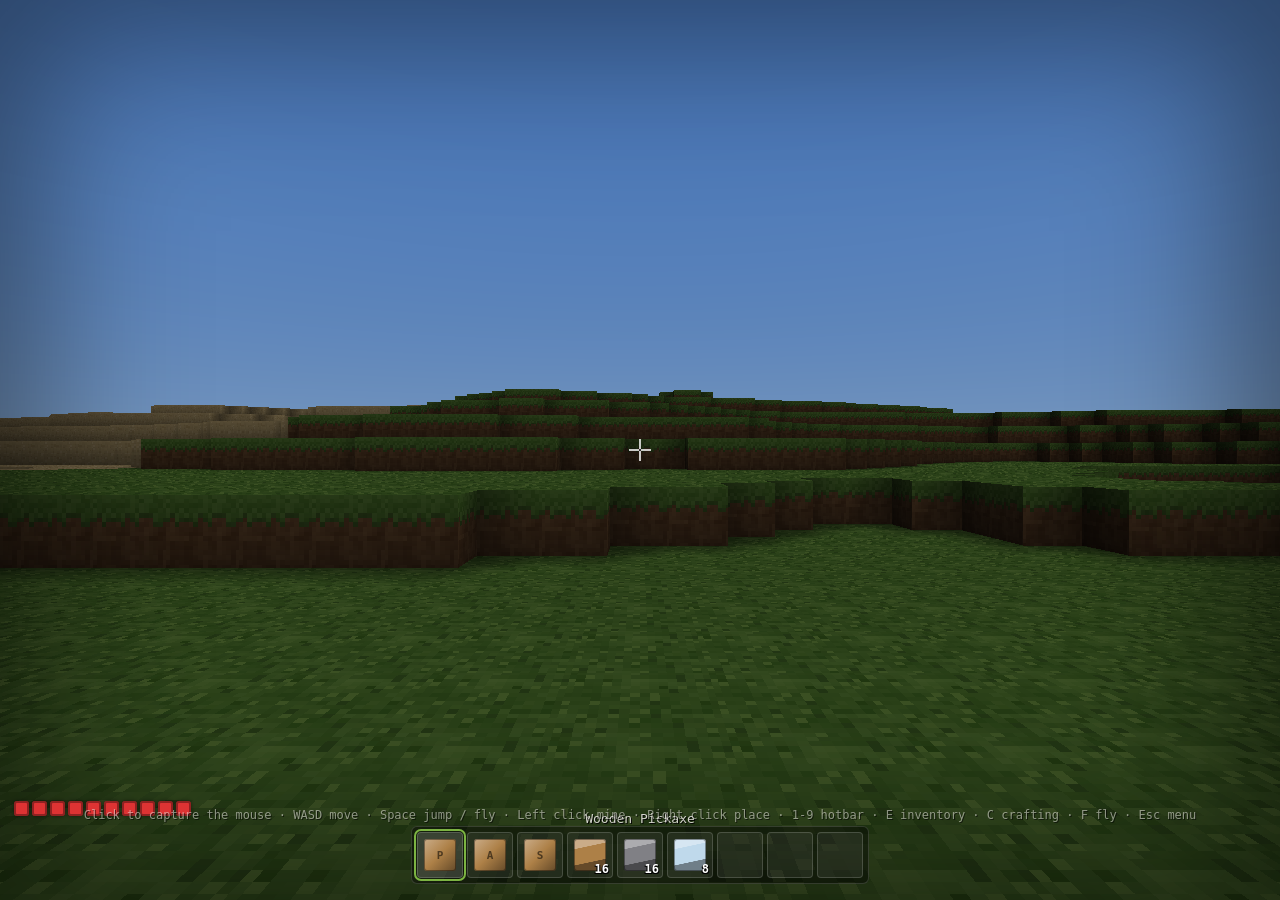
<file: index.html>
<!DOCTYPE html>
<html lang="en">
<head>
<meta charset="utf-8">
<meta name="viewport" content="width=device-width, initial-scale=1">
<title>Voxelcraft &mdash; browser block game</title>
<link rel="stylesheet" href="styles.css">
</head>
<body>
<canvas id="game"></canvas>

<div id="hud" class="hidden">
  <div id="crosshair"></div>
  <div id="vignette"></div>
  <div id="water-overlay"></div>
  <div id="health"></div>
  <div id="air"></div>
  <div id="hotbar"></div>
  <div id="held-label"></div>
  <div id="debug"></div>
  <div id="toast"></div>
  <div id="hint">Click to capture the mouse &middot; WASD move &middot; Space jump / fly &middot; Left click mine &middot; Right click place &middot; 1-9 hotbar &middot; E inventory &middot; C crafting &middot; F fly &middot; Esc menu</div>
</div>

<div id="loading"><div class="bar"><i id="loading-fill"></i></div><p id="loading-text">Generating world&hellip;</p></div>

<div id="menu" class="panel hidden">
  <h1>Voxelcraft</h1>
  <p class="sub">Mine it. Build it. Watch the sand fall.</p>
  <div class="row">
    <button id="btn-play">Resume</button>
    <button id="btn-new">New World</button>
  </div>
  <div class="row">
    <button id="btn-save">Save</button>
    <button id="btn-load">Load</button>
    <button id="btn-export">Export .json</button>
    <button id="btn-import">Import .json</button>
  </div>
  <div class="row fields">
    <label>Mode
      <select id="mode">
        <option value="survival">Survival</option>
        <option value="creative">Creative</option>
      </select>
    </label>
    <label>Seed <input id="seed" type="text" spellcheck="false" placeholder="random"></label>
  </div>
  <div class="row fields">
    <label>Render distance
      <select id="render-dist">
        <option value="3">Near</option>
        <option value="4" selected>Medium</option>
        <option value="6">Far</option>
        <option value="8">Ultra</option>
      </select>
    </label>
    <label>Mouse sensitivity <input id="sens" type="range" min="20" max="200" value="100"></label>
  </div>
  <p id="menu-note"></p>
  <p class="keys">WASD move &middot; Space jump &middot; Shift sprint &middot; Ctrl sneak &middot; F toggle fly &middot; Q drop held stack &middot; 1-9 / wheel hotbar &middot; E inventory &middot; C crafting &middot; F3 debug &middot; F5 save &middot; F9 load &middot; Esc menu</p>
  <input type="file" id="import-file" accept="application/json" class="hidden">
</div>

<div id="inventory" class="panel hidden">
  <h2>Inventory</h2>
  <div id="inv-main" class="grid"></div>
  <div class="sep"></div>
  <div id="inv-hotbar" class="grid"></div>
  <div class="row"><button id="btn-close-inv">Close (E)</button></div>
</div>

<div id="palette" class="panel hidden">
  <h2>Creative Palette</h2>
  <div id="palette-grid" class="grid"></div>
  <div class="row"><button id="btn-close-palette">Close (E)</button></div>
</div>

<div id="crafting" class="panel hidden">
  <h2>Crafting</h2>
  <p class="sub">Recipes use what you are carrying. Click one to craft.</p>
  <div id="craft-list"></div>
  <div class="row"><button id="btn-close-craft">Close (C)</button></div>
</div>

<script src="src/core/constants.js"></script>
<script src="src/core/math.js"></script>
<script src="src/core/blocks.js"></script>
<script src="src/world/world.js"></script>
<script src="src/world/generator.js"></script>
<script src="src/world/simulation.js"></script>
<script src="src/render/textures.js"></script>
<script src="src/render/mesher.js"></script>
<script src="src/render/renderer.js"></script>
<script src="src/game/input.js"></script>
<script src="src/game/particles.js"></script>
<script src="src/game/inventory.js"></script>
<script src="src/game/player.js"></script>
<script src="src/game/ui.js"></script>
<script src="src/game/save.js"></script>
<script src="src/game/game.js"></script>
</body>
</html>
</file>
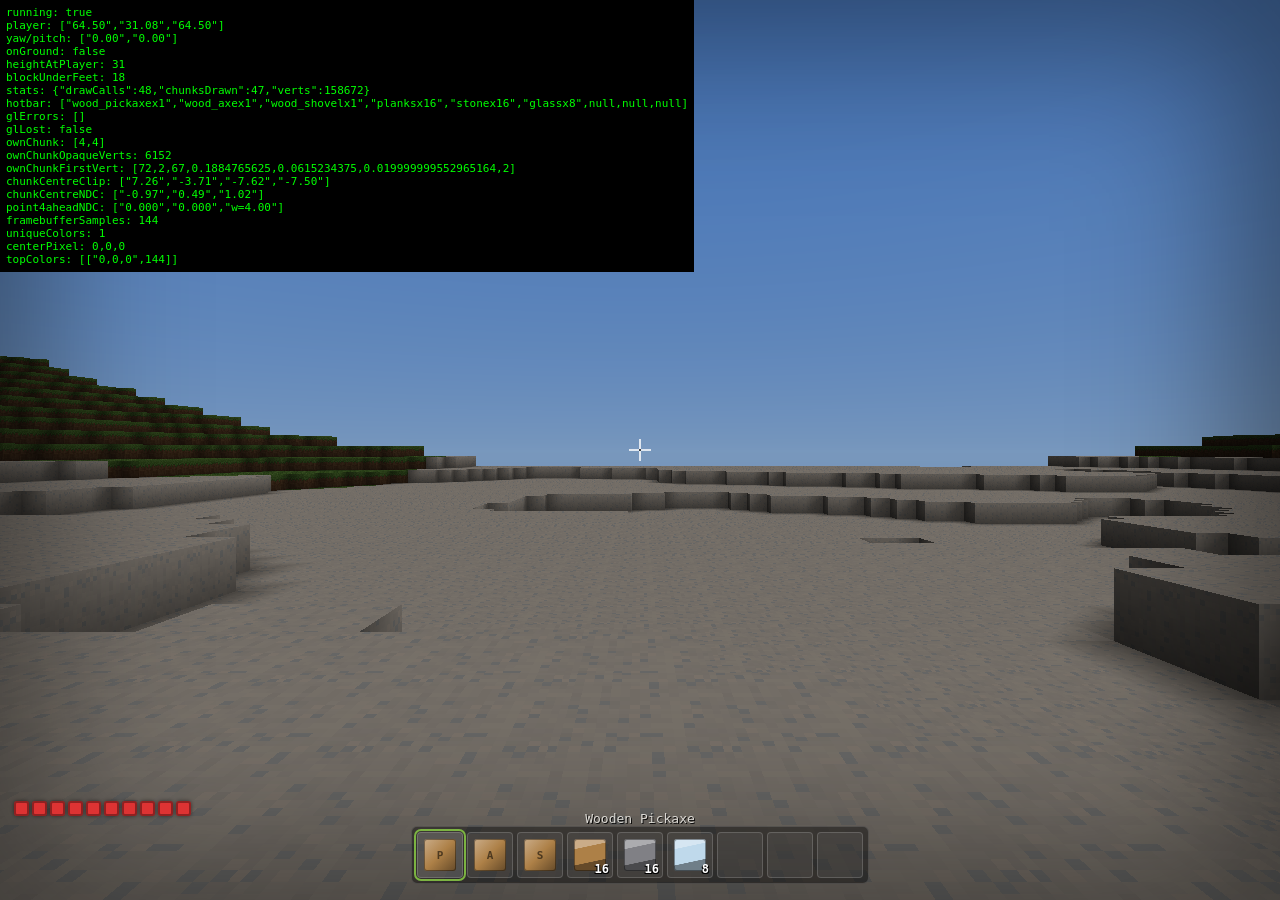
<file: tools/diag.html>
<!DOCTYPE html>
<html><head><meta charset="utf-8"><title>diag</title><link rel="stylesheet" href="../styles.css"></head>
<body>
<canvas id="game"></canvas>
<div id="hud" class="hidden"><div id="crosshair"></div><div id="vignette"></div><div id="water-overlay"></div>
<div id="health"></div><div id="air"></div><div id="hotbar"></div><div id="held-label"></div><div id="debug"></div>
<div id="toast"></div><div id="hint"></div></div>
<div id="loading"><div class="bar"><i id="loading-fill"></i></div><p id="loading-text"></p></div>
<div id="menu" class="panel hidden"><h1>Voxelcraft</h1><div class="row"><button id="btn-play">Resume</button><button id="btn-new">New World</button></div>
<div class="row"><button id="btn-save">Save</button><button id="btn-load">Load</button><button id="btn-export">Export .json</button><button id="btn-import">Import .json</button></div>
<div class="row fields"><label>Mode<select id="mode"><option value="survival">Survival</option><option value="creative">Creative</option></select></label>
<label>Seed <input id="seed" type="text" spellcheck="false" placeholder="random"></label></div>
<div class="row fields"><label>Render distance<select id="render-dist"><option value="3">Near</option><option value="4" selected>Medium</option><option value="6">Far</option><option value="8">Ultra</option></select></label>
<label>Mouse sensitivity <input id="sens" type="range" min="20" max="200" value="100"></label></div>
<p id="menu-note"></p><input type="file" id="import-file" accept="application/json" class="hidden"></div>
<div id="inventory" class="panel hidden"><h2>Inventory</h2><div id="inv-main" class="grid"></div><div class="sep"></div><div id="inv-hotbar" class="grid"></div><div class="row"><button id="btn-close-inv">Close (E)</button></div></div>
<div id="palette" class="panel hidden"><h2>Creative Palette</h2><div id="palette-grid" class="grid"></div><div class="row"><button id="btn-close-palette">Close (E)</button></div></div>
<div id="crafting" class="panel hidden"><h2>Crafting</h2><p class="sub"></p><div id="craft-list"></div><div class="row"><button id="btn-close-craft">Close (C)</button></div></div>
<pre id="out" style="position:fixed;left:0;top:0;z-index:99;font-size:11px;background:#000;color:#0f0;margin:0;padding:6px;max-height:100vh;max-width:100vw"></pre>
<script src="../src/core/constants.js"></script>
<script src="../src/core/math.js"></script>
<script src="../src/core/blocks.js"></script>
<script src="../src/world/world.js"></script>
<script src="../src/world/generator.js"></script>
<script src="../src/world/simulation.js"></script>
<script src="../src/render/textures.js"></script>
<script src="../src/render/mesher.js"></script>
<script src="../src/render/renderer.js"></script>
<script src="../src/game/input.js"></script>
<script src="../src/game/particles.js"></script>
<script src="../src/game/inventory.js"></script>
<script src="../src/game/player.js"></script>
<script src="../src/game/ui.js"></script>
<script src="../src/game/save.js"></script>
<script src="../src/game/game.js"></script>
<script>
(function () {
  var out = document.getElementById('out');
  var log = [];
  function say(k, v) { log.push(k + ': ' + (typeof v === 'object' ? JSON.stringify(v) : v)); }
  var tries = 0;
  var iv = setInterval(function () {
    tries++;
    var g = window.MC && window.MC.game;
    if (!g || !g.running) {
      if (tries > 400) { say('FAIL', 'game never reached running state'); out.textContent = log.join('\n'); document.title = 'DIAG_DONE'; clearInterval(iv); }
      return;
    }
    clearInterval(iv);
    try {
      var r = g.renderer, gl = r.gl, p = g.player, w = g.world;
      say('running', true);
      say('player', [p.position[0].toFixed(2), p.position[1].toFixed(2), p.position[2].toFixed(2)]);
      say('yaw/pitch', [p.yaw.toFixed(2), p.pitch.toFixed(2)]);
      say('onGround', p.onGround);
      say('heightAtPlayer', w.heightAt(Math.floor(p.position[0]), Math.floor(p.position[2])));
      say('blockUnderFeet', w.getBlock(Math.floor(p.position[0]), Math.floor(p.position[1]) - 1, Math.floor(p.position[2])));
      say('stats', r.stats);
      say('hotbar', g.inventory.hotbar.map(function (s) { return s ? s.name + 'x' + s.count : null; }));
      /* GL error codes */
      var errs = [], guard = 0;
      while (guard++ < 20) { var e = gl.getError(); if (e === 0) break; errs.push(e); }
      say('glErrors', errs);
      say('glLost', gl.isContextLost());
      /* mesh of the player's own chunk */
      var cx = Math.floor(p.position[0] / 16), cz = Math.floor(p.position[2] / 16);
      var m = MC.Mesher.build(w, cx, cz);
      say('ownChunk', [cx, cz]);
      say('ownChunkOpaqueVerts', m.opaque.vertices.length / 7);
      say('ownChunkFirstVert', Array.prototype.slice.call(m.opaque.vertices, 0, 7));
      /* clip-space test: where does the chunk centre land on screen? */
      var proj = MC.M4.perspective(new Float32Array(16), (p.targetFov || MC.C.FOV) * Math.PI / 180, gl.drawingBufferWidth / gl.drawingBufferHeight, MC.C.NEAR, MC.C.FAR);
      var view = MC.M4.view(new Float32Array(16), p.position[0], p.position[1] + MC.C.EYE_HEIGHT, p.position[2], p.yaw, p.pitch);
      var vp = new Float32Array(16); MC.M4.multiply(vp, proj, view);
      var wx = cx * 16 + 8, wy = 30, wz = cz * 16 + 8;
      var ox = vp[0] * wx + vp[4] * wy + vp[8] * wz + vp[12];
      var oy = vp[1] * wx + vp[5] * wy + vp[9] * wz + vp[13];
      var oz = vp[2] * wx + vp[6] * wy + vp[10] * wz + vp[14];
      var ow = vp[3] * wx + vp[7] * wy + vp[11] * wz + vp[15];
      say('chunkCentreClip', [ox.toFixed(2), oy.toFixed(2), oz.toFixed(2), ow.toFixed(2)]);
      say('chunkCentreNDC', ow ? [(ox / ow).toFixed(2), (oy / ow).toFixed(2), (oz / ow).toFixed(2)] : null);
      /* a point 4 blocks in front of the eyes should be near screen centre */
      var look = p.getLook(), eye = p.getEye();
      var fx = eye[0] + look[0] * 4, fy = eye[1] + look[1] * 4, fz = eye[2] + look[2] * 4;
      var qx = vp[0] * fx + vp[4] * fy + vp[8] * fz + vp[12];
      var qy = vp[1] * fx + vp[5] * fy + vp[9] * fz + vp[13];
      var qw = vp[3] * fx + vp[7] * fy + vp[11] * fz + vp[15];
      say('point4aheadNDC', qw ? [(qx / qw).toFixed(3), (qy / qw).toFixed(3), 'w=' + qw.toFixed(2)] : null);
      /* read the framebuffer back */
      var px = new Uint8Array(4);
      var colors = {}, samples = 0, mid = null;
      var W = gl.drawingBufferWidth, H = gl.drawingBufferHeight;
      for (var iy = 0; iy < 12; iy++) {
        for (var ix = 0; ix < 12; ix++) {
          var sx = Math.floor((ix + 0.5) * W / 12), sy = Math.floor((iy + 0.5) * H / 12);
          gl.readPixels(sx, sy, 1, 1, gl.RGBA, gl.UNSIGNED_BYTE, px);
          var key = px[0] + ',' + px[1] + ',' + px[2];
          colors[key] = (colors[key] || 0) + 1;
          if (ix === 6 && iy === 6) mid = key;
          samples++;
        }
      }
      say('framebufferSamples', samples);
      say('uniqueColors', Object.keys(colors).length);
      say('centerPixel', mid);
      say('topColors', Object.entries(colors).sort(function (a, b) { return b[1] - a[1]; }).slice(0, 6));
    } catch (err) {
      say('DIAG_ERROR', err.message);
      say('stack', (err.stack || '').split('\n').slice(1, 5).join(' | '));
    }
    out.textContent = log.join('\n');
    document.title = 'DIAG_DONE';
  }, 30);
})();
</script>
</body></html>
</file>
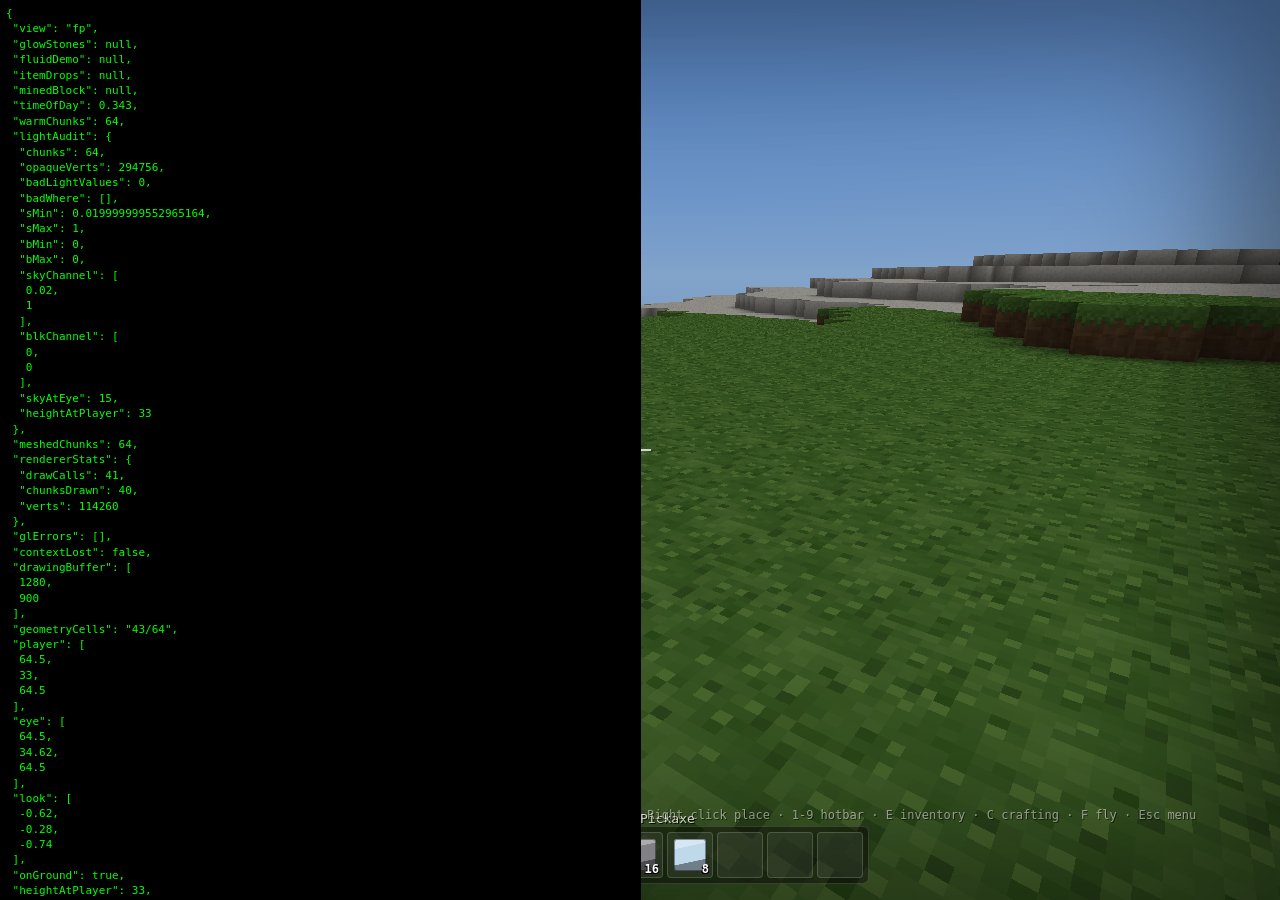
<file: tools/shot.html>
<!DOCTYPE html>
<html lang="en">
<head>
<meta charset="utf-8">
<meta name="viewport" content="width=device-width, initial-scale=1">
<title>Voxelcraft &mdash; browser block game</title>
<link rel="stylesheet" href="../styles.css">
</head>
<body>
<canvas id="game"></canvas>

<div id="hud" class="hidden">
  <div id="crosshair"></div>
  <div id="vignette"></div>
  <div id="water-overlay"></div>
  <div id="health"></div>
  <div id="air"></div>
  <div id="hotbar"></div>
  <div id="held-label"></div>
  <div id="debug"></div>
  <div id="toast"></div>
  <div id="hint">Click to capture the mouse &middot; WASD move &middot; Space jump / fly &middot; Left click mine &middot; Right click place &middot; 1-9 hotbar &middot; E inventory &middot; C crafting &middot; F fly &middot; Esc menu</div>
</div>

<div id="loading"><div class="bar"><i id="loading-fill"></i></div><p id="loading-text">Generating world&hellip;</p></div>

<div id="menu" class="panel hidden">
  <h1>Voxelcraft</h1>
  <p class="sub">Mine it. Build it. Watch the sand fall.</p>
  <div class="row">
    <button id="btn-play">Resume</button>
    <button id="btn-new">New World</button>
  </div>
  <div class="row">
    <button id="btn-save">Save</button>
    <button id="btn-load">Load</button>
    <button id="btn-export">Export .json</button>
    <button id="btn-import">Import .json</button>
  </div>
  <div class="row fields">
    <label>Mode
      <select id="mode">
        <option value="survival">Survival</option>
        <option value="creative">Creative</option>
      </select>
    </label>
    <label>Seed <input id="seed" type="text" spellcheck="false" placeholder="random"></label>
  </div>
  <div class="row fields">
    <label>Render distance
      <select id="render-dist">
        <option value="3">Near</option>
        <option value="4" selected>Medium</option>
        <option value="6">Far</option>
        <option value="8">Ultra</option>
      </select>
    </label>
    <label>Mouse sensitivity <input id="sens" type="range" min="20" max="200" value="100"></label>
  </div>
  <p id="menu-note"></p>
  <p class="keys">WASD move &middot; Space jump &middot; Shift sprint &middot; Ctrl sneak &middot; F toggle fly &middot; Q drop held stack &middot; 1-9 / wheel hotbar &middot; E inventory &middot; C crafting &middot; F3 debug &middot; F5 save &middot; F9 load &middot; Esc menu</p>
  <input type="file" id="import-file" accept="application/json" class="hidden">
</div>

<div id="inventory" class="panel hidden">
  <h2>Inventory</h2>
  <div id="inv-main" class="grid"></div>
  <div class="sep"></div>
  <div id="inv-hotbar" class="grid"></div>
  <div class="row"><button id="btn-close-inv">Close (E)</button></div>
</div>

<div id="palette" class="panel hidden">
  <h2>Creative Palette</h2>
  <div id="palette-grid" class="grid"></div>
  <div class="row"><button id="btn-close-palette">Close (E)</button></div>
</div>

<div id="crafting" class="panel hidden">
  <h2>Crafting</h2>
  <p class="sub">Recipes use what you are carrying. Click one to craft.</p>
  <div id="craft-list"></div>
  <div class="row"><button id="btn-close-craft">Close (C)</button></div>
</div>

<script src="../src/core/constants.js"></script>
<script src="../src/core/math.js"></script>
<script src="../src/core/blocks.js"></script>
<script src="../src/world/world.js"></script>
<script src="../src/world/generator.js"></script>
<script src="../src/world/simulation.js"></script>
<script src="../src/render/textures.js"></script>
<script src="../src/render/mesher.js"></script>
<script src="../src/render/renderer.js"></script>
<script src="../src/game/input.js"></script>
<script src="../src/game/particles.js"></script>
<script src="../src/game/inventory.js"></script>
<script src="../src/game/player.js"></script>
<script src="../src/game/ui.js"></script>
<script src="../src/game/save.js"></script>
<script src="../src/game/game.js"></script>
<pre id="out" style="position:fixed;left:0;top:0;z-index:999;margin:0;padding:6px;background:#000;color:#0f0;font:11px/1.4 monospace;max-height:100vh;max-width:100vw"></pre>
<script>
/* Screenshot harness (inlined into tools/shot.html by tools/make-shot.js).
 *
 * Headless Chrome's --virtual-time-budget does not reliably advance rAF, and
 * the game's own warmUpMeshes() meshes 8 chunks per frame behind a loading
 * overlay. A screenshot taken mid-warm-up therefore captures the loading bar
 * instead of the world. So this harness replaces warmUpMeshes with a
 * synchronous version BEFORE the game reaches it, waits for the game to be
 * fully playing, then drives frameTick() by hand.
 *   ?view=fp        first person at spawn (default)
 *   ?view=overhead  raised flying camera looking down
 *   ?view=far       raised camera at a shallow angle
 *   ?view=water     scripted water-spread + sand-fall demo
 *   ?view=drop    mine-path item drops rendered as floating mini cubes
 *   ?view=mine    break a block through the real input path, shoot the cube
 *   ?quiet=1        hide the JSON <pre> so the PNG is just the canvas
 */
(function () {
  'use strict';
  var q = {};
  location.search.replace(/[?&]([^=&]+)=([^&]*)/g, function (_, k, v) { q[k] = decodeURIComponent(v); });
  var view = q.view || 'fp';
  var tries = 0;
  function finish(msg) { document.title = 'SHOT_DONE ' + msg; }

  /* ?seed=123&mode=creative makes the shot reproducible run to run */
  if (q.seed && window.MC && MC.game) {
    var el = document.getElementById('seed');
    if (el) el.value = q.seed;
    MC.game.startWorld(q.seed, q.mode || 'survival');
  }

  /* Deterministic, synchronous warm-up: no overlay, no rAF dependency. */
  MC.Game.prototype.warmUpMeshes = function () {
    var keys = this.world.takeDirty();
    for (var i = 0; i < keys.length; i++) this.buildChunk(keys[i]);
    this._shotWarm = keys.length;
    this.beginPlay();
  };

  var iv = setInterval(function () {
    tries++;
    var g = window.MC && window.MC.game;
    if (!g || !g.world || !g.player) {
      if (tries > 900) finish('timeout-waiting-for-world');
      return;
    }
    if (!g.running) { if (tries > 900) finish('timeout-not-running'); return; }
    clearInterval(iv);
    var out = document.getElementById('out');
    if (q.quiet) out.style.display = 'none';
    var auditGlow = null;
    var demoAudit = null;
    var dropAudit = null;
    var mineAudit = null;
    try {
      var p = g.player, w = g.world;
      var bx = Math.floor(p.position[0]), by = Math.floor(p.position[1]), bz = Math.floor(p.position[2]);
      var col = [];
      for (var y = 0; y < w.sizeY; y++) {
        var id = w.getBlock(bx, y, bz);
        col.push(id === 0 ? '.' : (id < 10 ? String(id) : String(id).slice(-2)));
      }

      /* camera presets (flying so physics cannot move the shot) */
      var ground = w.heightAt(bx, bz);
      if (view === 'fp') { p.pitch = -0.28; p.yaw = 0.7; }
      if (view === 'overhead') { p.flying = true; p.position[1] = Math.min(w.sizeY - 2, ground + 26); p.pitch = -1.15; p.yaw = 0.7; }
      if (view === 'far') {
        /* frame the whole world: pull back to a corner and look at the middle */
        var cx = w.sizeX * 0.5, cz = w.sizeZ * 0.5;
        p.flying = true;
        p.position = [w.sizeX - 6, ground + 34, w.sizeZ - 6];
        var dx = cx - p.position[0], dz = cz - p.position[2];
        p.yaw = Math.atan2(-dx, -dz);
        p.pitch = -Math.atan2(p.position[1] - (ground + 4), Math.sqrt(dx * dx + dz * dz));
      }
      if (view === 'drop') {
        /* Mined blocks must show up as miniaturized textured cubes that float
         * and bob. Spawn five through the game's own drop path, let them land,
         * then frame the camera on the row of items. The camera sits 3.6 blocks
         * away so the live rAF loop (which keeps running after these manual
         * frames) never reaches the 2.4-block pickup magnet. */
        var g1 = w.heightAt(bx, bz);
        var names = ['grass', 'sand', 'stone', 'glass', 'log'];
        for (var di = 0; di < names.length; di++) {
          g.spawnDrop(bx - 2 + di + 0.5, g1 + 2.5, bz - 1.5, names[di], 1);
        }
        p.flying = true;
        p.position = [bx + 0.5, g1 + 8, bz + 11.5];
        var t1 = g.last;
        for (var df = 1; df <= 120; df++) g.frameTick(t1 + df * 16.7);
        var list = g.renderItems ? g.renderItems() : [];
        var mesh = (MC.Mesher.buildItems && list.length) ? MC.Mesher.buildItems(list, w) : null;
        function nanFree(m) {
          var v = m.vertices, bad = 0;
          for (var q = 0; q < v.length; q++) if (!(v[q] === v[q])) bad++;
          return bad;
        }
        dropAudit = {
          drops: g.drops.length,
          items: list.length,
          opaqueVerts: mesh ? mesh.opaque.vertices.length / 7 : 0,
          transVerts: mesh ? mesh.trans.vertices.length / 7 : 0,
          itemNaN: mesh ? nanFree(mesh.opaque) + nanFree(mesh.trans) : -1,
          particlesFed: (g.renderParticles() || []).length,
          particlePool: g.particles.count(),
          blocks: list.map(function (it) { return MC.block(it.blockId) ? MC.block(it.blockId).name : '?'; }),
          itemY: list.map(function (it) { return +it.pos[1].toFixed(3); }),
          dropY: g.drops.map(function (d) { return +d.pos[1].toFixed(3); }),
          size: list.map(function (it) { return +it.size.toFixed(3); }),
          spin: list.map(function (it) { return +it.spin.toFixed(3); }),
          stats: g.renderer.stats
        };
        var cy = g1 + 2;
        p.position = [bx + 0.5, cy + 1.4, bz + 2.1];
        aimAt(bx + 0.5, cy, bz - 1.5);
        view = 'drop@' + bx + ',' + (g1 + 2) + ',' + bz;
      }
      if (view === 'mine') {
        /* The real proof of the feature: break a block through the actual
         * input path (canvas mousedown -> game.updateMining -> breakBlock ->
         * spawnDrop) and photograph the mini cube that the break leaves
         * behind. The player is parked far away right after the break so the
         * 2.4-block pickup magnet cannot vacuum the drop into the pack. */
        var mx = bx, mz = bz, my = w.heightAt(bx, bz);
        w.setBlock(mx, my, mz, MC.blockIdByName('stone'));   /* marks light + mesh dirty */
        p.flying = true;
        p.position = [mx + 0.5, my + 1.05, mz + 0.5];
        p.velocity = [0, 0, 0];
        p.yaw = 0; p.pitch = -1.45;                 /* straight down at the cell */
        g.frameTick(g.last + 16.7);
        var canvas = document.getElementById('game');
        canvas.dispatchEvent(new MouseEvent('mousedown', { button: 0, bubbles: true }));
        var mf = 0;
        while (w.getBlock(mx, my, mz) !== 0 && mf < 900) {
          g.frameTick(g.last + (mf + 1) * 16.7); mf++;
        }
        canvas.dispatchEvent(new MouseEvent('mouseup', { button: 0, bubbles: true }));
        var broke = w.getBlock(mx, my, mz) === 0;
        var minedDrop = g.drops[g.drops.length - 1] || null;
        p.position = [mx + 0.5, my + 1.4, mz + 3.1];   /* park outside the magnet */
        for (var mf2 = 1; mf2 <= 90; mf2++) g.frameTick(g.last + mf2 * 16.7);
        var mList = g.renderItems ? g.renderItems() : [];
        var mMesh = (MC.Mesher.buildItems && mList.length) ? MC.Mesher.buildItems(mList, w) : null;
        var mBad = 0;
        if (mMesh) {
          var mv = [mMesh.opaque.vertices, mMesh.trans.vertices];
          for (var mp = 0; mp < mv.length; mp++) {
            var arr = mv[mp];
            for (var mi = 0; mi < arr.length; mi++) if (!(arr[mi] === arr[mi])) mBad++;
          }
        }
        mineAudit = {
          brokeInFrames: mf,
          blockGone: broke,
          minedCell: [mx, my, mz],
          dropName: minedDrop ? minedDrop.name : null,
          dropPos: minedDrop ? [+minedDrop.pos[0].toFixed(2), +minedDrop.pos[1].toFixed(2), +minedDrop.pos[2].toFixed(2)] : null,
          items: mList.length,
          itemCell: mList.length ? [Math.floor(mList[0].pos[0]), Math.floor(mList[0].pos[1]), Math.floor(mList[0].pos[2])] : null,
          itemY: mList.length ? +mList[0].pos[1].toFixed(3) : null,
          hoverOffset: mList.length && minedDrop ? +(mList[0].pos[1] - minedDrop.pos[1]).toFixed(3) : null,
          size: mList.length ? +mList[0].size.toFixed(3) : null,
          spin: mList.length ? +mList[0].spin.toFixed(3) : null,
          itemVerts: mMesh ? (mMesh.opaque.vertices.length + mMesh.trans.vertices.length) / 7 : 0,
          itemNaN: mMesh ? mBad : -1,
          spritesFed: (g.renderParticles() || []).length,
          stats: g.renderer.stats
        };
        aimAt(mx + 0.5, my + 0.5, mz + 0.5);
        view = 'mine@' + mx + ',' + my + ',' + mz;
      }

      var shotTime = 0.34;
      if (view === 'night') {
        /* midnight + two glowstones: checks the sun disc is day-gated and that
         * block light lights the terrain without blowing it out to white.
         * timeOfDay: 0.25 sunrise, 0.5 noon, 0.75 sunset, 0.0 midnight. */
        shotTime = 0.02;
        p.pitch = -0.16; p.yaw = 0.7;
        /* three glowstones a few blocks ahead, so the light pool is in frame */
        var gy = ground + 1;
        var fx = Math.round(bx - Math.sin(p.yaw) * 5);
        var fz = Math.round(bz - Math.cos(p.yaw) * 5);
        for (var gi = -2; gi <= 2; gi += 2) {
          w.setBlock(fx + gi, gy, fz, MC.blockIdByName('glowstone'));
        }
        auditGlow = [fx, gy, fz];
      }
      /* aim helper: yaw/pitch that point the eye at (tx,ty,tz) */
      function aimAt(tx, ty, tz) {
        var adx = tx - p.position[0], ady = ty - p.position[1] - MC.C.EYE_HEIGHT,
          adz = tz - p.position[2];
        p.yaw = Math.atan2(-adx, -adz);
        p.pitch = -Math.atan2(-ady, Math.sqrt(adx * adx + adz * adz));
      }
      if (view === 'water') {
        /* A built demo of the two falling-block rules. The game schedules the
         * automaton from placeBlock(); a direct setBlock only marks chunks and
         * light dirty, so the demo has to schedule the same work by hand.
         *   - a water source one block above a stone deck: it lands, spreads
         *     sideways into a puddle and cascades off the deck edge
         *   - a sand stack over a trench cut in the deck: it falls and slides
         *     diagonally off the ledge
         * The automaton runs at 12 ticks/s, so the shot pre-rolls 60 frames
         * (5 s => ~60 ticks) before the camera is framed on the result. */
        var g0 = w.heightAt(bx, bz), x0 = bx - 5, z0 = bz - 5, i, j, k;
        for (i = 0; i <= 10; i++) for (j = 0; j <= 10; j++) {
          if (i >= 4 && i <= 6 && j >= 8) continue;      /* trench in the deck */
          w.setBlock(x0 + i, g0 + 1, z0 + j, MC.blockIdByName('stone'));
        }
        w.setBlock(x0 + 2, g0 + 2, z0 + 2, MC.blockIdByName('water'), 8);
        for (k = 2; k <= 4; k++) {
          w.setBlock(x0 + 5, g0 + k, z0 + 8, MC.blockIdByName('sand'));
          w.setBlock(x0 + 6, g0 + k, z0 + 8, MC.blockIdByName('sand'));
        }
        var box = [x0 - 1, g0 - 1, z0 - 1, x0 + 11, g0 + 8, z0 + 11];
        g.sim.scheduleBox(box[0], box[1], box[2], box[3], box[4], box[5]);
        for (k = 2; k <= 4; k++) {
          g.sim.settleColumn(x0 + 5, g0 + k, z0 + 8);
          g.sim.settleColumn(x0 + 6, g0 + k, z0 + 8);
        }
        var before = boxCensus(w, box);
        p.flying = true;
        p.position = [bx + 0.5, g0 + 14, bz + 14.5];   /* keep the demo in SIM_RADIUS */
        var t0 = g.last;
        for (var pf = 1; pf <= 60; pf++) g.frameTick(t0 + pf * 16.7);
        demoAudit = {
          box: box, before: before, after: boxCensus(w, box),
          simPending: g.sim.pending(), simTicks: g.sim.tickCount
        };
        /* frame the camera on the whole demo: the puddle AND the sand that
         * fell into the trench have to be in the same shot */
        var spot = topFluidInBox(w, box);
        p.position = [x0 + 13.5, g0 + 10, z0 + 13.5];
        aimAt(x0 + 5.5, g0 + 1.5, z0 + 5.5);
        view = 'water@' + (spot ? spot.join(',') : 'none');
      }

      g.time = shotTime;
      var t = g.last;
      for (var f = 1; f <= 90; f++) g.frameTick(t + f * 16.7);

      var gl = g.renderer.gl, errs = [], guard = 0, e;
      while (guard++ < 25) { e = gl.getError(); if (!e) break; errs.push(e); }

      var eye = p.getEye(), look = p.getLook();
      var ray = [];
      for (var d = 0; d <= 6; d++) {
        var rx = Math.floor(eye[0] + look[0] * d), ry = Math.floor(eye[1] + look[1] * d), rz = Math.floor(eye[2] + look[2] * d);
        var rid = w.getBlock(rx, ry, rz);
        ray.push(d + ':' + rid + (MC.block(rid) ? '(' + MC.block(rid).name + ')' : ''));
      }

      var px = new Uint8Array(4), W = gl.drawingBufferWidth, H = gl.drawingBufferHeight;
      function sample(fx, fy) {
        gl.readPixels(Math.floor(fx * W), Math.floor(fy * H), 1, 1, gl.RGBA, gl.UNSIGNED_BYTE, px);
        return px[0] + ',' + px[1] + ',' + px[2];
      }
      var grid = {}, nonSky = 0;
      for (var iy = 0; iy < 8; iy++) {
        for (var ix = 0; ix < 8; ix++) {
          var s = sample((ix + 0.5) / 8, (iy + 0.5) / 8);
          grid[(ix) + ',' + iy] = s;
          var c = s.split(',');
          if (+c[2] - +c[0] < 40) nonSky++;   /* bluish = sky, else geometry */
        }
      }

      /* light audit across EVERY chunk mesh, not just the player's */
      var audit = { chunks: 0, opaqueVerts: 0, badLightValues: 0, badWhere: [], sMin: 9, sMax: -9, bMin: 9, bMax: -9 };
      for (var cz = 0; cz < MC.C.WORLD_CZ; cz++) {
        for (var cx = 0; cx < MC.C.WORLD_CX; cx++) {
          var mm = MC.Mesher.build(w, cx, cz);
          var vv = mm.opaque.vertices;
          audit.chunks++;
          for (var q2 = 0; q2 < vv.length / 7; q2++) {
            /* aLight = sky[0.02,1] + raw block level (0..15) * 16 */
            var L = vv[q2 * 7 + 5], bc = Math.floor(L / 16), sc = L - bc * 16;
            audit.opaqueVerts++;
            if (!(bc >= 0 && bc <= 15) || !(sc >= 0 && sc <= 1.001)) {
              audit.badLightValues++;
              if (audit.badWhere.length < 4) audit.badWhere.push([cx, cz, q2, L, vv[q2 * 7 + 6]]);
              continue;
            }
            if (sc < audit.sMin) audit.sMin = sc; if (sc > audit.sMax) audit.sMax = sc;
            if (bc < audit.bMin) audit.bMin = bc; if (bc > audit.bMax) audit.bMax = bc;
          }
        }
      }
      audit.skyChannel = [+(audit.sMin.toFixed(3)), +(audit.sMax.toFixed(3))];
      audit.blkChannel = [+(audit.bMin.toFixed(3)), +(audit.bMax.toFixed(3))];
      audit.skyAtEye = w.skyAt(Math.floor(eye[0]), Math.floor(eye[1]), Math.floor(eye[2]));
      audit.heightAtPlayer = w.heightAt(bx, bz);

      var camCol = [];
      {
        var cbx = Math.floor(p.position[0]), cbz = Math.floor(p.position[2]);
        for (var yy = 0; yy < w.sizeY; yy++) {
          var cid = w.getBlock(cbx, yy, cbz);
          camCol.push(cid === 0 ? '.' : (cid < 10 ? String(cid) : String(cid).slice(-2)));
        }
      }
      var base = {
        view: view,
        glowStones: auditGlow,
        fluidDemo: demoAudit,
        itemDrops: dropAudit,
        minedBlock: mineAudit,
        timeOfDay: +g.time.toFixed(3),
        warmChunks: g._shotWarm,
        lightAudit: audit,
        meshedChunks: g.meshedChunks.size,
        rendererStats: g.renderer.stats,
        glErrors: errs,
        contextLost: gl.isContextLost(),
        drawingBuffer: [W, H],
        geometryCells: nonSky + '/64',
        player: p.position.map(function (v) { return +v.toFixed(2); }),
        eye: eye.map(function (v) { return +v.toFixed(2); }),
        look: look.map(function (v) { return +v.toFixed(2); }),
        onGround: p.onGround,
        heightAtPlayer: w.heightAt(bx, bz),
        columnAtPlayer: col.join(''),
        columnUnderCamera: camCol.join(''),
        heightUnderCamera: w.heightAt(Math.floor(p.position[0]), Math.floor(p.position[2])),
        rayAhead: ray,
        framebufferGrid: grid
      };
      function dump() {
        /* refresh the live bits so a late re-dump shows the state the game's
         * own rAF loop ended up in, not just the harness's manual frames */
        var e2 = p.getEye(), l2 = p.getLook();
        base.livePlayer = p.position.map(function (v) { return +v.toFixed(2); });
        base.liveEye = e2.map(function (v) { return +v.toFixed(2); });
        base.liveLook = l2.map(function (v) { return +v.toFixed(2); });
        base.liveFlying = !!p.flying;
        base.liveOnGround = !!p.onGround;
        base.liveTime = +g.time.toFixed(3);
        base.liveStats = g.renderer.stats;
        out.textContent = JSON.stringify(base, null, 1);
      }
      dump();
      setInterval(dump, 250);
      finish('ok ' + view);
    } catch (err) {
      out.textContent = 'SHOT_ERROR ' + (err && err.stack ? err.stack : err);
      finish('error');
    }
  }, 20);

  /* census of the fluid/gravity demo region: proves the automaton ran */
  function boxCensus(w, b) {
    var water = 0, sand = 0, sandTop = -1, sandBottom = -1, waterTop = -1, levels = {};
    for (var y = b[1]; y <= b[4]; y++) {
      for (var z = b[2]; z <= b[5]; z++) {
        for (var x = b[0]; x <= b[3]; x++) {
          var id = w.getBlock(x, y, z);
          if (id === MC.WATER_ID) {
            water++;
            if (waterTop < 0) waterTop = y;
            var m = w.getMeta(x, y, z);
            levels[m] = (levels[m] || 0) + 1;
          } else if (MC.isGravityBlock(id)) {
            sand++;
            if (sandTop < 0) sandTop = y;
            sandBottom = y;
          }
        }
      }
    }
    return { water: water, waterTopY: waterTop, waterLevels: levels,
      sand: sand, sandTopY: sandTop, sandBottomY: sandBottom };
  }
  /* topmost fluid cell inside a box, scanning high to low */
  function topFluidInBox(w, b) {
    for (var y = b[4]; y >= b[1]; y--)
      for (var z = b[2]; z <= b[5]; z++)
        for (var x = b[0]; x <= b[3]; x++) {
          var id = w.getBlock(x, y, z);
          if (id && MC.isLiquidBlock(id)) return [x, y, z];
        }
    return null;
  }

})();

</script>
</body>
</html>
</file>
<file: styles.css>
/* Voxelcraft HUD. Class names below are a contract for src/game/ui.js:
 * .slot .slot.selected .slot .icon .slot .count .heart .heart.empty
 * .bubble .recipe .recipe.disabled .tag */
:root {
  --ink: #e8e6e1;
  --panel: rgba(18, 20, 24, 0.88);
  --edge: rgba(255, 255, 255, 0.14);
  --accent: #7cb342;
  --slot: 46px;
}
* { box-sizing: border-box; }
html, body {
  margin: 0; height: 100%; overflow: hidden; background: #0b0d10;
  font-family: ui-monospace, SFMono-Regular, Menlo, Consolas, monospace;
  color: var(--ink); -webkit-font-smoothing: none;
}
#game { position: fixed; inset: 0; width: 100%; height: 100%; display: block; cursor: crosshair; }
.hidden { display: none !important; }

/* ------------------------------- HUD ---------------------------------- */
#hud { position: fixed; inset: 0; pointer-events: none; z-index: 10; }
#crosshair {
  position: absolute; left: 50%; top: 50%; width: 22px; height: 22px;
  transform: translate(-50%, -50%); opacity: 0.85;
}
#crosshair::before, #crosshair::after {
  content: ''; position: absolute; background: rgba(255, 255, 255, 0.9);
  mix-blend-mode: difference;
}
#crosshair::before { left: 50%; top: 0; width: 2px; height: 100%; transform: translateX(-50%); }
#crosshair::after { top: 50%; left: 0; height: 2px; width: 100%; transform: translateY(-50%); }
#vignette { position: absolute; inset: 0; box-shadow: inset 0 0 160px 40px rgba(0, 0, 0, 0.45); }
#water-overlay {
  position: absolute; inset: 0; background: rgba(30, 90, 170, 0.35);
  box-shadow: inset 0 0 120px 30px rgba(0, 30, 70, 0.6);
}
#water-overlay.hidden { display: none !important; }

#health, #air { position: absolute; display: flex; gap: 3px; }
#health { left: 14px; bottom: 84px; }
#air { left: 14px; bottom: 112px; }
.heart, .bubble { width: 15px; height: 15px; border-radius: 3px; image-rendering: pixelated; }
.heart { background: #d33; box-shadow: inset 0 0 0 2px rgba(0, 0, 0, 0.35), 0 0 4px rgba(0, 0, 0, 0.5); }
.heart.half { background: linear-gradient(90deg, #d33 50%, #3a2226 50%); }
.heart.empty { background: #3a2226; }
.bubble { background: #6fc3ff; box-shadow: inset 0 0 0 2px rgba(0, 0, 0, 0.3); }
.bubble.empty { background: rgba(255, 255, 255, 0.12); }

#hotbar {
  position: absolute; left: 50%; bottom: 16px; transform: translateX(-50%);
  display: flex; gap: 4px; padding: 5px; background: rgba(0, 0, 0, 0.42);
  border: 1px solid var(--edge); border-radius: 6px;
}
.slot {
  position: relative; width: var(--slot); height: var(--slot); border-radius: 4px;
  background: rgba(255, 255, 255, 0.07); border: 1px solid rgba(255, 255, 255, 0.16);
  display: flex; align-items: center; justify-content: center;
}
.slot.selected { outline: 2px solid var(--accent); outline-offset: 1px; background: rgba(255, 255, 255, 0.16); }
.slot .icon { width: 74%; height: 74%; border-radius: 3px; image-rendering: pixelated; box-shadow: inset 0 0 0 1px rgba(0, 0, 0, 0.4); }
.slot .count {
  position: absolute; right: 3px; bottom: 1px; font-size: 12px; font-weight: 700;
  color: #fff; text-shadow: 1px 1px 0 #000, -1px 1px 0 #000;
}
.slot .glyph { position: absolute; inset: 0; display: flex; align-items: center; justify-content: center; font-size: 11px; color: rgba(0, 0, 0, 0.55); font-weight: 700; }
#held-label {
  position: absolute; left: 50%; bottom: 74px; transform: translateX(-50%);
  font-size: 13px; text-shadow: 1px 1px 0 #000; opacity: 0.9;
}
#debug {
  position: absolute; left: 10px; top: 10px; font-size: 12px; line-height: 1.45;
  white-space: pre; text-shadow: 1px 1px 0 #000; opacity: 0.92;
}
#toast {
  position: absolute; left: 50%; top: 12%; transform: translateX(-50%);
  font-size: 14px; text-shadow: 1px 1px 0 #000; opacity: 0; transition: opacity 0.35s;
  max-width: 70vw; text-align: center;
}
#toast.show { opacity: 1; }
#hint {
  position: absolute; left: 50%; bottom: 78px; transform: translateX(-50%);
  font-size: 12px; opacity: 0.55; text-shadow: 1px 1px 0 #000; white-space: nowrap;
}

/* ------------------------------ panels -------------------------------- */
.panel {
  position: fixed; left: 50%; top: 50%; transform: translate(-50%, -50%);
  background: var(--panel); border: 1px solid var(--edge); border-radius: 10px;
  padding: 22px 26px; z-index: 30; min-width: 420px; max-width: 86vw;
  max-height: 88vh; overflow: auto; box-shadow: 0 24px 70px rgba(0, 0, 0, 0.6);
  backdrop-filter: blur(6px);
}
.panel h1 { margin: 0 0 2px; font-size: 30px; letter-spacing: 1px; }
.panel h2 { margin: 0 0 10px; font-size: 20px; }
.panel .sub { margin: 0 0 16px; opacity: 0.6; font-size: 13px; }
.panel .row { display: flex; gap: 10px; margin: 10px 0; flex-wrap: wrap; align-items: center; }
.panel .fields { gap: 18px; }
.panel label { font-size: 13px; display: flex; flex-direction: column; gap: 4px; opacity: 0.85; }
.panel button {
  font: inherit; font-size: 14px; padding: 9px 14px; border-radius: 6px; cursor: pointer;
  background: rgba(255, 255, 255, 0.09); color: var(--ink);
  border: 1px solid rgba(255, 255, 255, 0.2);
}
.panel button:hover { background: rgba(255, 255, 255, 0.18); }
.panel button:disabled { opacity: 0.4; cursor: default; }
.panel select, .panel input[type=text] {
  font: inherit; font-size: 13px; padding: 6px 8px; border-radius: 5px;
  background: rgba(0, 0, 0, 0.4); color: var(--ink); border: 1px solid rgba(255, 255, 255, 0.18);
}
.panel .keys { font-size: 11.5px; opacity: 0.45; line-height: 1.6; margin-top: 14px; }
#menu-note { font-size: 12.5px; opacity: 0.75; min-height: 16px; }
.sep { height: 1px; background: var(--edge); margin: 14px 0; }
.grid { display: flex; flex-wrap: wrap; gap: 6px; }
#craft-list { display: flex; flex-direction: column; gap: 6px; }
.recipe {
  display: flex; align-items: center; gap: 10px; padding: 7px 9px; border-radius: 6px;
  background: rgba(255, 255, 255, 0.06); border: 1px solid rgba(255, 255, 255, 0.12); cursor: pointer;
}
.recipe:hover { background: rgba(255, 255, 255, 0.14); }
.recipe.disabled { opacity: 0.38; cursor: default; }
.recipe .icon { width: 26px; height: 26px; border-radius: 3px; flex: 0 0 auto; }
.recipe .txt { font-size: 13px; }
.tag { font-size: 11px; opacity: 0.6; margin-left: auto; }

/* ----------------------------- loading -------------------------------- */
#loading {
  position: fixed; inset: 0; z-index: 40; display: flex; flex-direction: column;
  align-items: center; justify-content: center; gap: 14px; background: #0b0d10;
}
#loading .bar { width: 320px; height: 10px; border: 1px solid var(--edge); border-radius: 6px; overflow: hidden; }
#loading .bar i { display: block; height: 100%; width: 0%; background: var(--accent); transition: width 0.2s; }
#loading p { font-size: 13px; opacity: 0.7; margin: 0; }
@media (max-width: 720px) { .panel { min-width: 0; width: 92vw; } :root { --slot: 38px; } }
</file>
